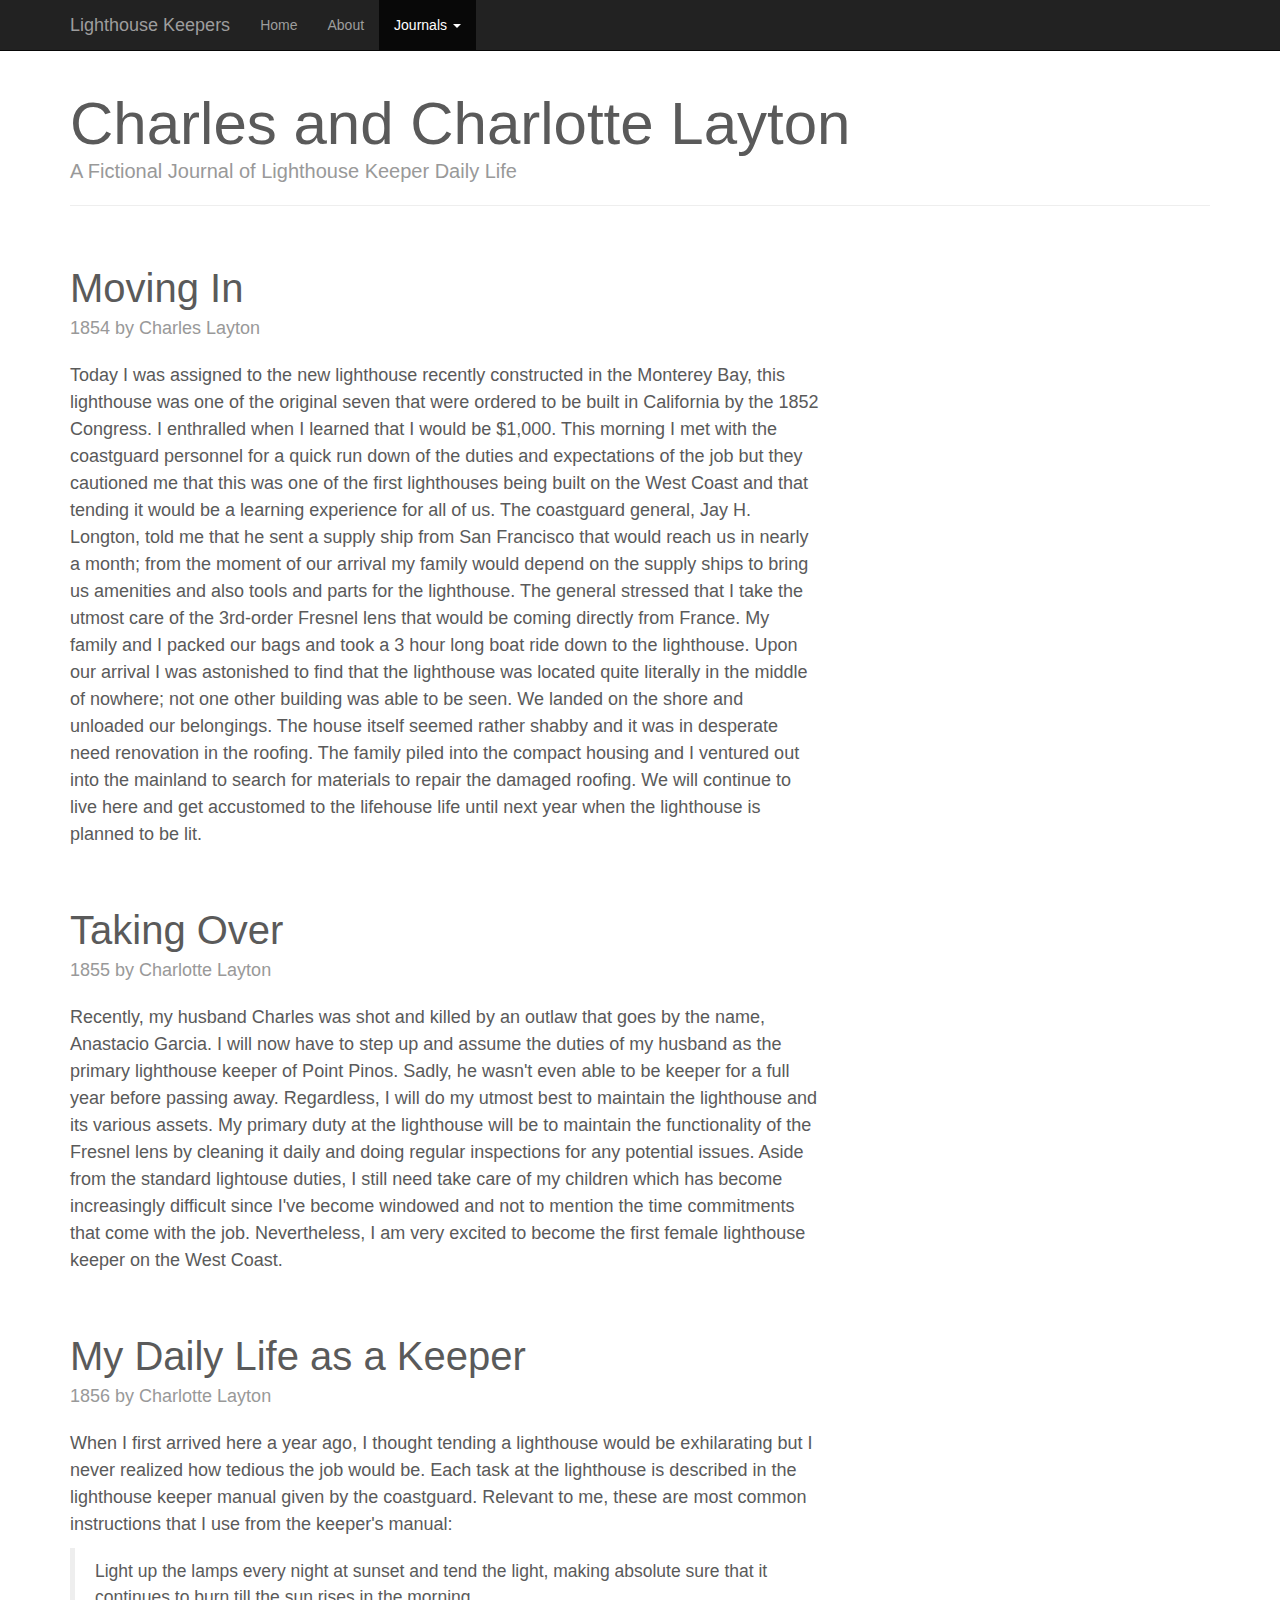
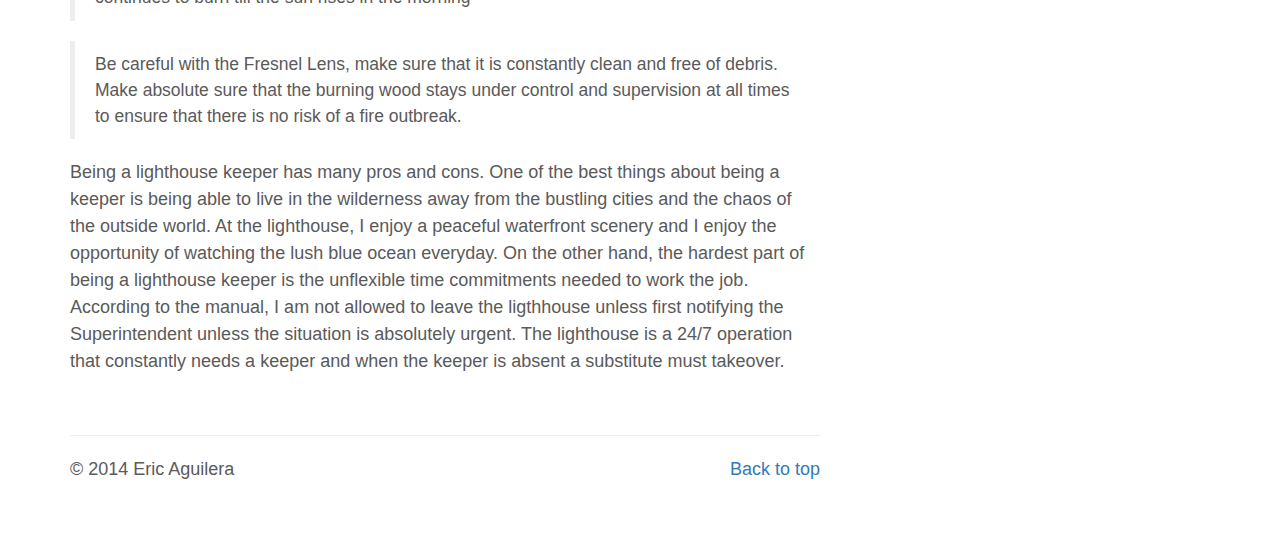
<file: journal_1.html>
<!DOCTYPE html>
<html lang="en">
<head>
    <meta charset="utf-8">
    <meta http-equiv="X-UA-Compatible" content="IE=edge">
    <meta name="viewport" content="width=device-width, initial-scale=1">
    <title>Life of a Lighthouse Keeper</title>

    <!-- Bootstrap -->
    <link href="//netdna.bootstrapcdn.com/bootstrap/3.1.1/css/bootstrap.min.css" rel="stylesheet">

    <!-- Custom Styling -->
    <link href="css/journal.css" rel="stylesheet">

    <!-- HTML5 Shim and Respond.js IE8 support of HTML5 elements and media queries -->
    <!-- WARNING: Respond.js doesn't work if you view the page via file:// -->
    <!--[if lt IE 9]>
    <script src="https://oss.maxcdn.com/libs/html5shiv/3.7.0/html5shiv.js"></script>
    <script src="https://oss.maxcdn.com/libs/respond.js/1.4.2/respond.min.js"></script>
    <![endif]-->
</head>
<body>

<!-- Header -->
<div class="navbar navbar-inverse navbar-fixed-top" role="navigation">
    <div class="container">
        <div class="navbar-header">
            <button type="button" class="navbar-toggle" data-toggle="collapse" data-target=".navbar-collapse">
                <span class="sr-only">Toggle navigation</span>
                <span class="icon-bar"></span>
                <span class="icon-bar"></span>
                <span class="icon-bar"></span>
            </button>
            <a class="navbar-brand" href="index.html">Lighthouse Keepers</a>
        </div>
        <div class="collapse navbar-collapse">
            <ul class="nav navbar-nav">
                <li><a href="index.html">Home</a></li>
                <li><a href="about.html">About</a></li>
                <li class="dropdown active">
                    <a href="#" class="dropdown-toggle" data-toggle="dropdown">Journals <b class="caret"></b></a>
                    <ul class="dropdown-menu">
                        <li class="active"><a href="journal_1.html">Charles and Charlotte Layton</a></li>
                        <li><a href="journal_2.html">Allen Luce</a></li>
                        <li><a href="journal_3.html">Emily Fish</a></li>
                    </ul>
                </li>
            </ul>
        </div>
    </div>
</div>

<hr class="featurette-divider">

<div class="container">

    <div class="blog-header">
        <h1 class="blog-title">Charles and Charlotte Layton</h1>

        <p class="lead blog-description">A Fictional Journal of Lighthouse Keeper Daily Life</p>
        <hr class="featurette-divider">
    </div>

    <div class="row">

        <div class="col-sm-8 blog-main">

            <div class="blog-post">
                <h2 class="blog-post-title">Moving In</h2>

                <p class="blog-post-meta">1854 by Charles Layton</p>

                <p> Today I was assigned to the new lighthouse recently constructed in the Monterey Bay, this lighthouse
                    was one of the original seven that were ordered to be built in California by the 1852 Congress. I
                    enthralled when I learned that I would be $1,000. This
                    morning I met with the coastguard personnel for a quick run down of the duties and expectations of
                    the job but they cautioned me that this was one of the first lighthouses being built on the West
                    Coast and that tending it would be a learning experience for all of us. The coastguard general,
                    Jay H. Longton, told me that he sent a supply ship from San Francisco that would reach us in nearly
                    a month; from the moment of our arrival my family would depend on the supply ships to bring us
                    amenities and also tools and parts for the lighthouse. The general stressed that I take the utmost
                    care of the 3rd-order Fresnel lens that would be coming directly from France.
                    My family and I packed our bags and took a 3 hour long boat ride down to the lighthouse. Upon
                    our arrival I was astonished to find that the lighthouse was located quite literally in the middle
                    of nowhere; not one other building was able to be seen. We landed on the shore and unloaded our
                    belongings. The house itself seemed rather shabby and it was in desperate need renovation in the
                    roofing. The
                    family piled into the compact housing and I ventured out into the mainland to search for materials
                    to repair the damaged roofing.
                    We will continue to live here and get accustomed to the lifehouse life until next year when the
                    lighthouse is planned to be lit.
                </p>

            </div>

            <div class="blog-post">
                <h2 class="blog-post-title">Taking Over</h2>

                <p class="blog-post-meta">1855 by Charlotte Layton</p>

                <p> Recently, my husband Charles was shot and killed by an outlaw that goes by the name,
                    Anastacio
                    Garcia. I will now have to step up and assume the duties of my husband as the primary
                    lighthouse keeper of Point Pinos. Sadly, he wasn't even able to be keeper for a full year
                    before
                    passing away. Regardless, I will do my utmost best to maintain the lighthouse and its various
                    assets. My primary duty at the lighthouse will be to maintain the functionality of the Fresnel
                    lens by
                    cleaning it daily and doing regular inspections for any potential issues. Aside from the
                    standard
                    lightouse duties,
                    I still need take care of my children which has become increasingly difficult since I've
                    become
                    windowed and not to mention the time commitments that come with the job. Nevertheless, I am very
                    excited to become the first female lighthouse keeper on the West Coast.
                </p>

            </div>

            <div class="blog-post">
                <h2 class="blog-post-title">My Daily Life as a Keeper</h2>

                <p class="blog-post-meta">1856 by Charlotte Layton</p>

                <p> When I first
                    arrived here a
                    year ago, I thought
                    tending a lighthouse would be exhilarating but I never realized how tedious the job would
                    be. Each task at the lighthouse is described in the lighthouse keeper manual given by the
                    coastguard.
                    Relevant to me, these are most common instructions that I use from the keeper's manual:
                </p>
                <blockquote>
                    <p>Light up the lamps every night at sunset and tend the light, making absolute sure that it
                        continues to burn till the sun rises in the morning</p>
                </blockquote>
                <blockquote>
                    <p>Be careful with the Fresnel Lens, make sure that it is constantly clean and free of debris. Make
                        absolute sure that the burning wood stays under control and supervision at all times to ensure
                        that there is no risk of a fire outbreak.</p>
                </blockquote>
                <p>Being a lighthouse keeper has many pros and cons. One of the best things about being a keeper is
                    being able to live in the wilderness away from the bustling cities and the chaos of the outside
                    world. At the lighthouse, I enjoy a peaceful waterfront scenery and I enjoy the opportunity of
                    watching the lush blue ocean everyday. On the other hand, the hardest part of being a lighthouse
                    keeper is the unflexible time commitments needed to work the job. According to the manual, I am not
                    allowed to leave the ligthhouse unless first notifying the Superintendent unless the situation is
                    absolutely urgent. The lighthouse is a 24/7 operation that constantly needs a keeper and when the
                    keeper is absent a substitute must takeover.</p>
            </div>

            <hr class="featurette-divider">

            <!-- Footer -->
            <footer>
                <p class="pull-right"><a href="#">Back to top</a></p>

                <p>&copy; 2014 Eric Aguilera</p>
            </footer>
        </div>
    </div>

    <script src="https://ajax.googleapis.com/ajax/libs/jquery/1.11.0/jquery.min.js"></script>
    <script src="https://cdnjs.cloudflare.com/ajax/libs/twitter-bootstrap/3.1.1/js/bootstrap.js"></script>
</body>
</html>
</file>
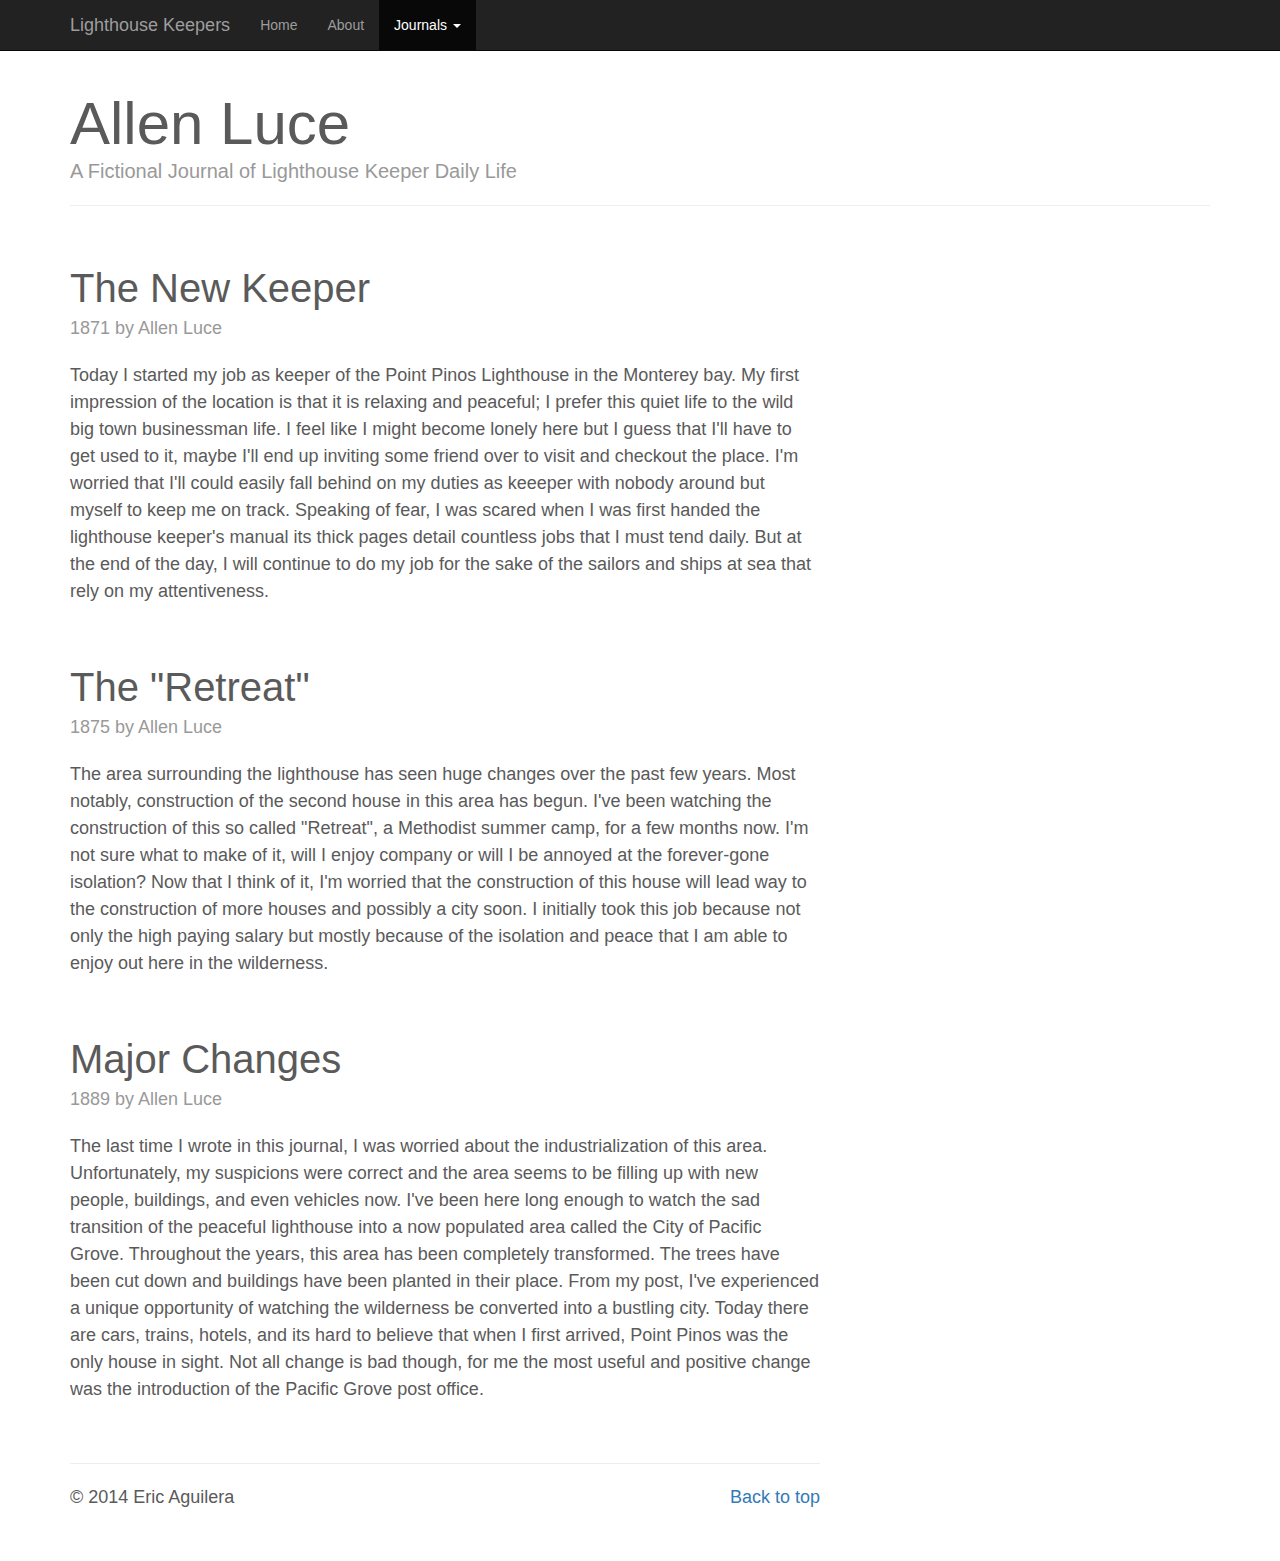
<file: journal_2.html>
<!DOCTYPE html>
<html lang="en">
<head>
    <meta charset="utf-8">
    <meta http-equiv="X-UA-Compatible" content="IE=edge">
    <meta name="viewport" content="width=device-width, initial-scale=1">
    <title>Life of a Lighthouse Keeper</title>

    <!-- Bootstrap -->
    <link href="//netdna.bootstrapcdn.com/bootstrap/3.1.1/css/bootstrap.min.css" rel="stylesheet">

    <!-- Custom Styling -->
    <link href="css/journal.css" rel="stylesheet">

    <!-- HTML5 Shim and Respond.js IE8 support of HTML5 elements and media queries -->
    <!-- WARNING: Respond.js doesn't work if you view the page via file:// -->
    <!--[if lt IE 9]>
    <script src="https://oss.maxcdn.com/libs/html5shiv/3.7.0/html5shiv.js"></script>
    <script src="https://oss.maxcdn.com/libs/respond.js/1.4.2/respond.min.js"></script>
    <![endif]-->
</head>
<body>

<!-- Header -->
<div class="navbar navbar-inverse navbar-fixed-top" role="navigation">
    <div class="container">
        <div class="navbar-header">
            <button type="button" class="navbar-toggle" data-toggle="collapse" data-target=".navbar-collapse">
                <span class="sr-only">Toggle navigation</span>
                <span class="icon-bar"></span>
                <span class="icon-bar"></span>
                <span class="icon-bar"></span>
            </button>
            <a class="navbar-brand" href="index.html">Lighthouse Keepers</a>
        </div>
        <div class="collapse navbar-collapse">
            <ul class="nav navbar-nav">
                <li><a href="index.html">Home</a></li>
                <li><a href="about.html">About</a></li>
                <li class="dropdown active">
                    <a href="#" class="dropdown-toggle" data-toggle="dropdown">Journals <b class="caret"></b></a>
                    <ul class="dropdown-menu">
                        <li><a href="journal_1.html">Charles and Charlotte Layton</a></li>
                        <li class="active"><a href="journal_2.html">Allen Luce</a></li>
                        <li><a href="journal_3.html">Emily Fish</a></li>
                    </ul>
                </li>
            </ul>
        </div>
    </div>
</div>

<hr class="featurette-divider">

<div class="container">

    <div class="blog-header">
        <h1 class="blog-title">Allen Luce</h1>

        <p class="lead blog-description">A Fictional Journal of Lighthouse Keeper Daily Life</p>
        <hr class="featurette-divider">
    </div>

    <div class="row">

        <div class="col-sm-8 blog-main">

            <div class="blog-post">
                <h2 class="blog-post-title">The New Keeper</h2>

                <p class="blog-post-meta">1871 by Allen Luce</p>

                <p>Today I started my job as keeper of the Point Pinos Lighthouse in the Monterey bay. My first
                    impression of the location is that it is relaxing and peaceful; I prefer this quiet life to the wild
                    big town businessman life. I feel like I might become lonely here but I guess that I'll have to get
                    used to it, maybe I'll end up inviting some friend over to visit and checkout the place. I'm worried
                    that I'll could easily fall behind on my duties as keeeper with nobody around but myself to keep me
                    on track. Speaking of fear, I was scared when I was first handed the lighthouse keeper's manual its
                    thick pages detail countless jobs that I must tend daily. But at the end of the day, I will continue
                    to do my job for the sake of the sailors and ships at sea that rely on my attentiveness.
                </p>

            </div>

            <div class="blog-post">
                <h2 class="blog-post-title">The "Retreat"</h2>

                <p class="blog-post-meta">1875 by Allen Luce</p>

                <p>The area surrounding the lighthouse has seen huge changes over the past few years. Most notably,
                    construction of the second house in this area has begun. I've been watching the construction of this
                    so called "Retreat", a Methodist summer camp, for a few months now. I'm not sure what to make of it,
                    will I enjoy company or will I be annoyed at the forever-gone isolation? Now that I think of it, I'm
                    worried that the construction of this house will lead way to the construction of more houses and
                    possibly a city soon. I initially took this job because not only the high paying salary but mostly
                    because of the isolation and peace that I am able to enjoy out here in the wilderness.
                </p>

            </div>

            <div class="blog-post">
                <h2 class="blog-post-title">Major Changes</h2>

                <p class="blog-post-meta">1889 by Allen Luce</p>

                <p>The last time I wrote in this journal, I was worried about the industrialization of this area.
                    Unfortunately, my suspicions were correct and the area seems to be filling up with new people,
                    buildings, and even vehicles now. I've been here long enough to watch the sad transition of the
                    peaceful lighthouse into a now populated area called the City of Pacific Grove. Throughout the
                    years, this area has been completely transformed. The trees have been cut down and buildings have
                    been planted in their place. From my post, I've experienced a unique opportunity of watching the
                    wilderness be converted into a bustling city. Today there are cars, trains, hotels, and its hard to
                    believe that when I first arrived, Point Pinos was the only house in sight. Not all change is bad
                    though, for me the most useful and positive change was the introduction of the Pacific Grove post
                    office.</p>

            </div>

            <hr class="featurette-divider">

            <!-- Footer -->
            <footer>
                <p class="pull-right"><a href="#">Back to top</a></p>

                <p>&copy; 2014 Eric Aguilera</p>
            </footer>
        </div>
    </div>

    <script src="https://ajax.googleapis.com/ajax/libs/jquery/1.11.0/jquery.min.js"></script>
    <script src="https://cdnjs.cloudflare.com/ajax/libs/twitter-bootstrap/3.1.1/js/bootstrap.js"></script>
</body>
</html>
</file>
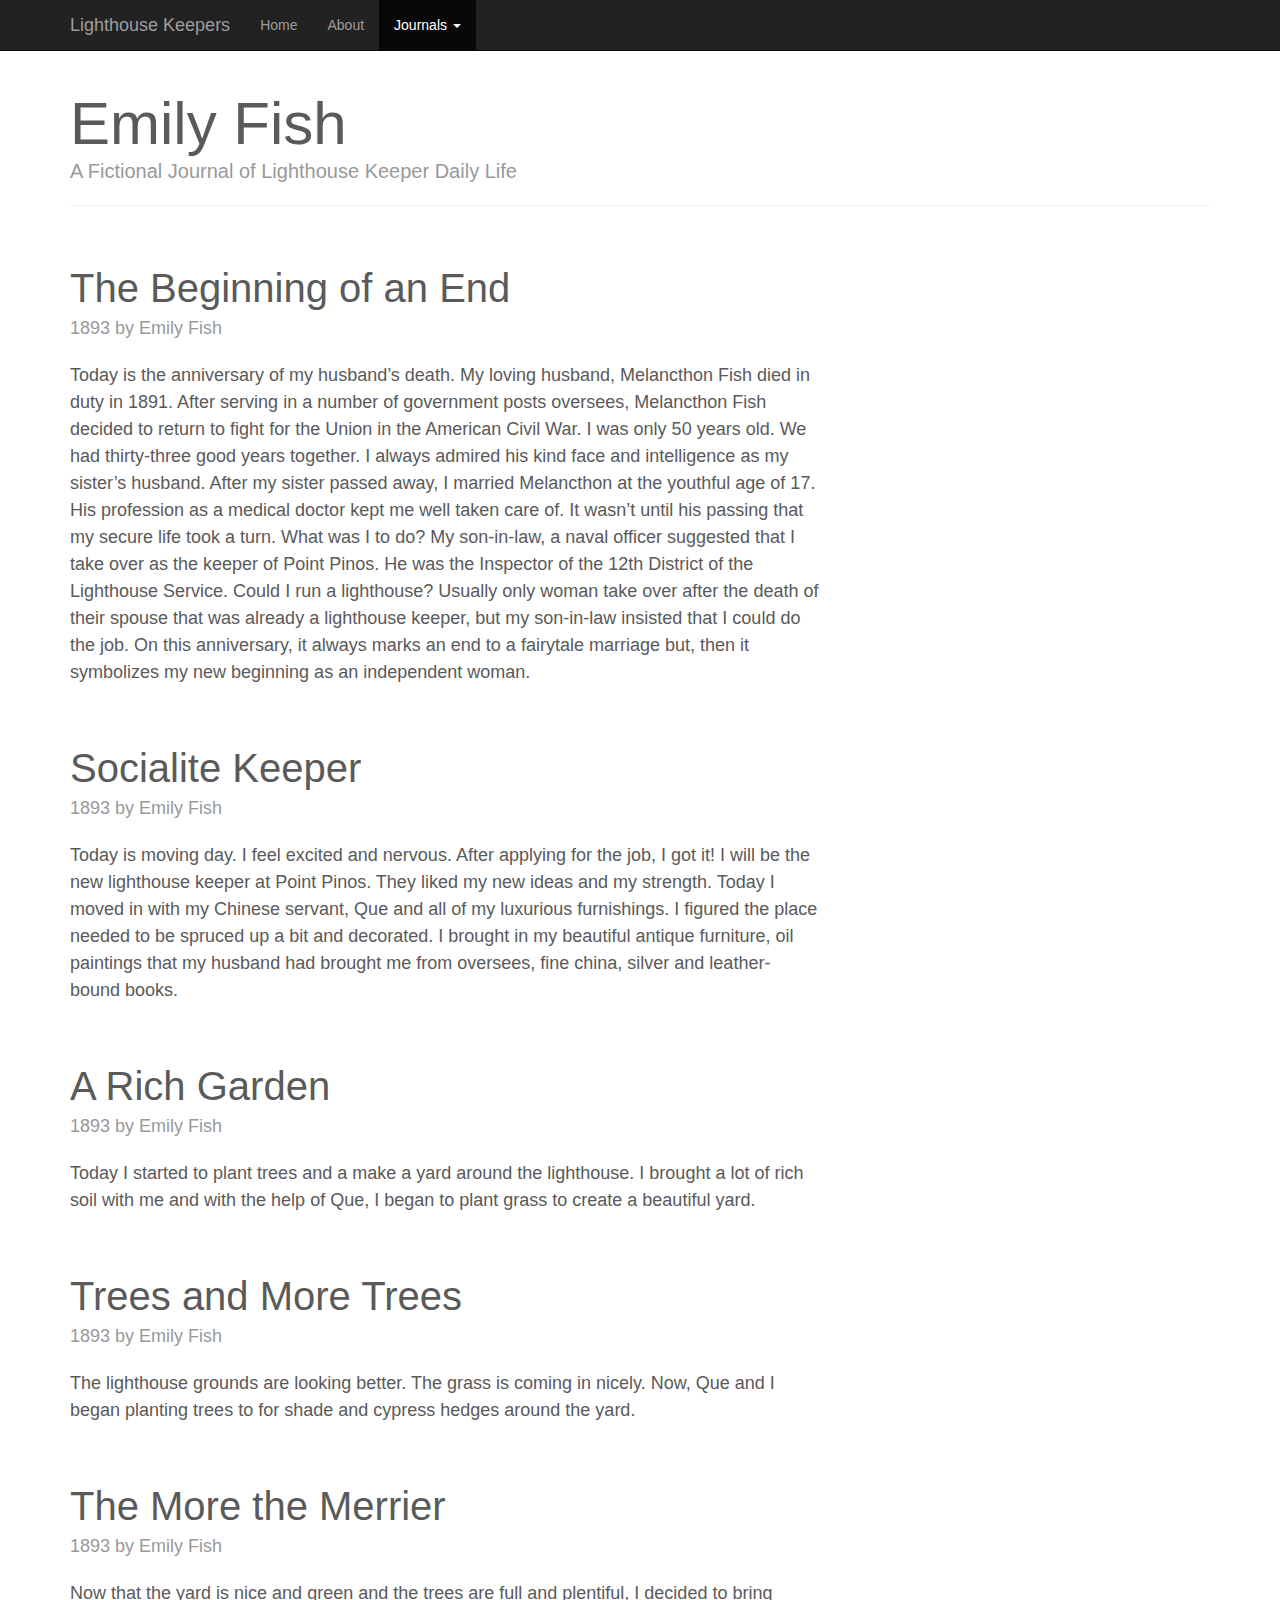
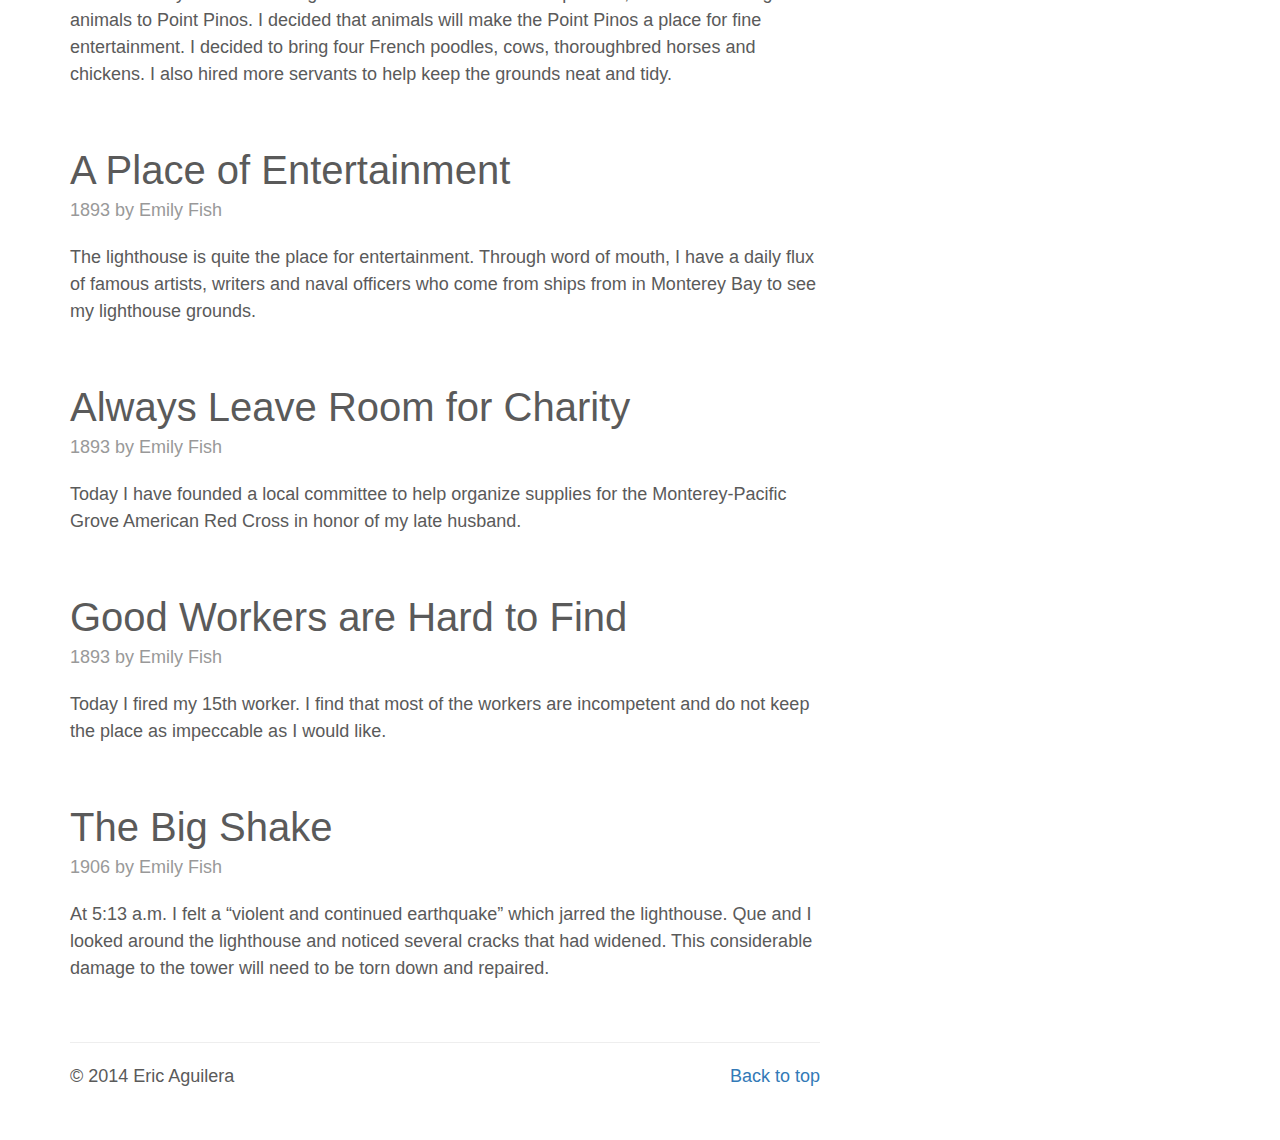
<file: journal_3.html>
<!DOCTYPE html>
<html lang="en">
<head>
    <meta charset="utf-8">
    <meta http-equiv="X-UA-Compatible" content="IE=edge">
    <meta name="viewport" content="width=device-width, initial-scale=1">
    <title>Life of a Lighthouse Keeper</title>

    <!-- Bootstrap -->
    <link href="//netdna.bootstrapcdn.com/bootstrap/3.1.1/css/bootstrap.min.css" rel="stylesheet">

    <!-- Custom Styling -->
    <link href="css/journal.css" rel="stylesheet">

    <!-- HTML5 Shim and Respond.js IE8 support of HTML5 elements and media queries -->
    <!-- WARNING: Respond.js doesn't work if you view the page via file:// -->
    <!--[if lt IE 9]>
    <script src="https://oss.maxcdn.com/libs/html5shiv/3.7.0/html5shiv.js"></script>
    <script src="https://oss.maxcdn.com/libs/respond.js/1.4.2/respond.min.js"></script>
    <![endif]-->
</head>
<body>

<!-- Header -->
<div class="navbar navbar-inverse navbar-fixed-top" role="navigation">
    <div class="container">
        <div class="navbar-header">
            <button type="button" class="navbar-toggle" data-toggle="collapse" data-target=".navbar-collapse">
                <span class="sr-only">Toggle navigation</span>
                <span class="icon-bar"></span>
                <span class="icon-bar"></span>
                <span class="icon-bar"></span>
            </button>
            <a class="navbar-brand" href="index.html">Lighthouse Keepers</a>
        </div>
        <div class="collapse navbar-collapse">
            <ul class="nav navbar-nav">
                <li><a href="index.html">Home</a></li>
                <li><a href="about.html">About</a></li>
                <li class="dropdown active">
                    <a href="#" class="dropdown-toggle" data-toggle="dropdown">Journals <b class="caret"></b></a>
                    <ul class="dropdown-menu">
                        <li><a href="journal_1.html">Charles and Charlotte Layton</a></li>
                        <li><a href="journal_2.html">Allen Luce</a></li>
                        <li class="active"><a href="journal_3.html">Emily Fish</a></li>
                    </ul>
                </li>
            </ul>
        </div>
    </div>
</div>

<hr class="featurette-divider">

<div class="container">

    <div class="blog-header">
        <h1 class="blog-title">Emily Fish</h1>

        <p class="lead blog-description">A Fictional Journal of Lighthouse Keeper Daily Life</p>
        <hr class="featurette-divider">
    </div>

    <div class="row">

        <div class="col-sm-8 blog-main">

            <div class="blog-post">
                <h2 class="blog-post-title">The Beginning of an End</h2>

                <p class="blog-post-meta">1893 by Emily Fish</p>

                <p>Today is the anniversary of my husband’s death. My loving husband, Melancthon Fish died in duty in
                    1891. After serving in a number of government posts oversees, Melancthon Fish decided to return to
                    fight for the Union in the American Civil War. I was only 50 years old. We had thirty-three good
                    years together. I always admired his kind face and intelligence as my sister’s husband. After my
                    sister passed away, I married Melancthon at the youthful age of 17. His profession as a medical
                    doctor kept me well taken care of. It wasn’t until his passing that my secure life took a turn. What
                    was I to do? My son-in-law, a naval officer suggested that I take over as the keeper of Point Pinos.
                    He was the Inspector of the 12th District of the Lighthouse Service. Could I run a lighthouse?
                    Usually only woman take over after the death of their spouse that was already a lighthouse keeper,
                    but my son-in-law insisted that I could do the job. On this anniversary, it always marks an end to a
                    fairytale marriage but, then it symbolizes my new beginning as an independent woman.
                </p>

            </div>

            <div class="blog-post">
                <h2 class="blog-post-title">Socialite Keeper</h2>

                <p class="blog-post-meta">1893 by Emily Fish</p>

                <p>Today is moving day. I feel excited and nervous. After applying for the job, I got it! I will be the
                    new lighthouse keeper at Point Pinos. They liked my new ideas and my strength. Today I moved in with
                    my Chinese servant, Que and all of my luxurious furnishings. I figured the place needed to be
                    spruced up a bit and decorated. I brought in my beautiful antique furniture, oil paintings that my
                    husband had brought me from oversees, fine china, silver and leather-bound books.</p>

            </div>

            <div class="blog-post">
                <h2 class="blog-post-title">A Rich Garden</h2>

                <p class="blog-post-meta">1893 by Emily Fish</p>

                <p>Today I started to plant trees and a make a yard around the lighthouse. I brought a lot of rich soil
                    with me and with the help of Que, I began to plant grass to create a beautiful yard.</p>

            </div>

            <div class="blog-post">
                <h2 class="blog-post-title">Trees and More Trees</h2>

                <p class="blog-post-meta">1893 by Emily Fish</p>

                <p>The lighthouse grounds are looking better. The grass is coming in nicely. Now, Que and I began
                    planting trees to for shade and cypress hedges around the yard. </p>

            </div>

            <div class="blog-post">
                <h2 class="blog-post-title">The More the Merrier</h2>

                <p class="blog-post-meta">1893 by Emily Fish</p>

                <p>Now that the yard is nice and green and the trees are full and plentiful, I decided to bring animals
                    to Point Pinos. I decided that animals will make the Point Pinos a place for fine entertainment. I
                    decided to bring four French poodles, cows, thoroughbred horses and chickens. I also hired more
                    servants to help keep the grounds neat and tidy.</p>

            </div>
            <div class="blog-post">
                <h2 class="blog-post-title">A Place of Entertainment</h2>

                <p class="blog-post-meta">1893 by Emily Fish</p>

                <p>The lighthouse is quite the place for entertainment. Through word of mouth, I have a daily flux of
                    famous artists, writers and naval officers who come from ships from in Monterey Bay to see my
                    lighthouse grounds.</p>

            </div>

            <div class="blog-post">
                <h2 class="blog-post-title">Always Leave Room for Charity</h2>

                <p class="blog-post-meta">1893 by Emily Fish</p>

                <p>Today I have founded a local committee to help organize supplies for the Monterey-Pacific Grove
                    American Red Cross in honor of my late husband.</p>

            </div>

            <div class="blog-post">
                <h2 class="blog-post-title">Good Workers are Hard to Find</h2>

                <p class="blog-post-meta">1893 by Emily Fish</p>

                <p>Today I fired my 15th worker. I find that most of the workers are incompetent and do not keep the
                    place as impeccable as I would like.</p>

            </div>

            <div class="blog-post">
                <h2 class="blog-post-title">The Big Shake</h2>

                <p class="blog-post-meta">1906 by Emily Fish</p>

                <p>At 5:13 a.m. I felt a “violent and continued earthquake” which jarred the lighthouse. Que and I
                    looked around the lighthouse and noticed several cracks that had widened. This considerable damage
                    to the tower will need to be torn down and repaired.</p>

            </div>

            <hr class="featurette-divider">

            <!-- Footer -->
            <footer>
                <p class="pull-right"><a href="#">Back to top</a></p>

                <p>&copy; 2014 Eric Aguilera</p>
            </footer>
        </div>
    </div>

    <script src="https://ajax.googleapis.com/ajax/libs/jquery/1.11.0/jquery.min.js"></script>
    <script src="https://cdnjs.cloudflare.com/ajax/libs/twitter-bootstrap/3.1.1/js/bootstrap.js"></script>
</body>
</html>
</file>
<file: css/journal.css>
/* GLOBAL STYLES
-------------------------------------------------- */
/* Padding below the footer and lighter body text */

body {
    padding-bottom: 40px;
    color: #5a5a5a;
}



/* CUSTOMIZE THE NAVBAR
-------------------------------------------------- */

/* Special class on .container surrounding .navbar, used for positioning it into place. */
.navbar-wrapper {
    position: absolute;
    top: 0;
    right: 0;
    left: 0;
    z-index: 20;
}

/* Flip around the padding for proper display in narrow viewports */
.navbar-wrapper .container {
    padding-right: 0;
    padding-left: 0;
}
.navbar-wrapper .navbar {
    padding-right: 15px;
    padding-left: 15px;
}


/* Nav links */
.blog-nav-item {
  position: relative;
  display: inline-block;
  padding: 10px;
  font-weight: 500;
  color: #cdddeb;
}
.blog-nav-item:hover,
.blog-nav-item:focus {
  color: #fff;
  text-decoration: none;
}

/* Active state gets a caret at the bottom */
.blog-nav .active {
  color: #fff;
}
.blog-nav .active:after {
  position: absolute;
  bottom: 0;
  left: 50%;
  width: 0;
  height: 0;
  margin-left: -5px;
  vertical-align: middle;
  content: " ";
  border-right:  5px solid transparent;
  border-bottom: 5px solid;
  border-left:   5px solid transparent;
}


/*
 * Blog name and description
 */

.blog-header {
  padding-top: 20px;
  padding-bottom: 20px;
}
.blog-title {
  margin-top: 30px;
  margin-bottom: 0;
  font-size: 60px;
  font-weight: normal;
}
.blog-description {
  font-size: 20px;
  color: #999;
}


/*
 * Main column and sidebar layout
 */

.blog-main {
  font-size: 18px;
  line-height: 1.5;
}

/* Sidebar modules for boxing content */
.sidebar-module {
  padding: 15px;
  margin: 0 -15px 15px;
}
.sidebar-module-inset {
  padding: 15px;
  background-color: #f5f5f5;
  border-radius: 4px;
}
.sidebar-module-inset p:last-child,
.sidebar-module-inset ul:last-child,
.sidebar-module-inset ol:last-child {
  margin-bottom: 0;
}



/* Pagination */
.pager {
  margin-bottom: 60px;
  text-align: left;
}
.pager > li > a {
  width: 140px;
  padding: 10px 20px;
  text-align: center;
  border-radius: 30px;
}


/*
 * Blog posts
 */

.blog-post {
  margin-bottom: 60px;
}
.blog-post-title {
  margin-bottom: 5px;
  font-size: 40px;
}
.blog-post-meta {
  margin-bottom: 20px;
  color: #999;
}
</file>
